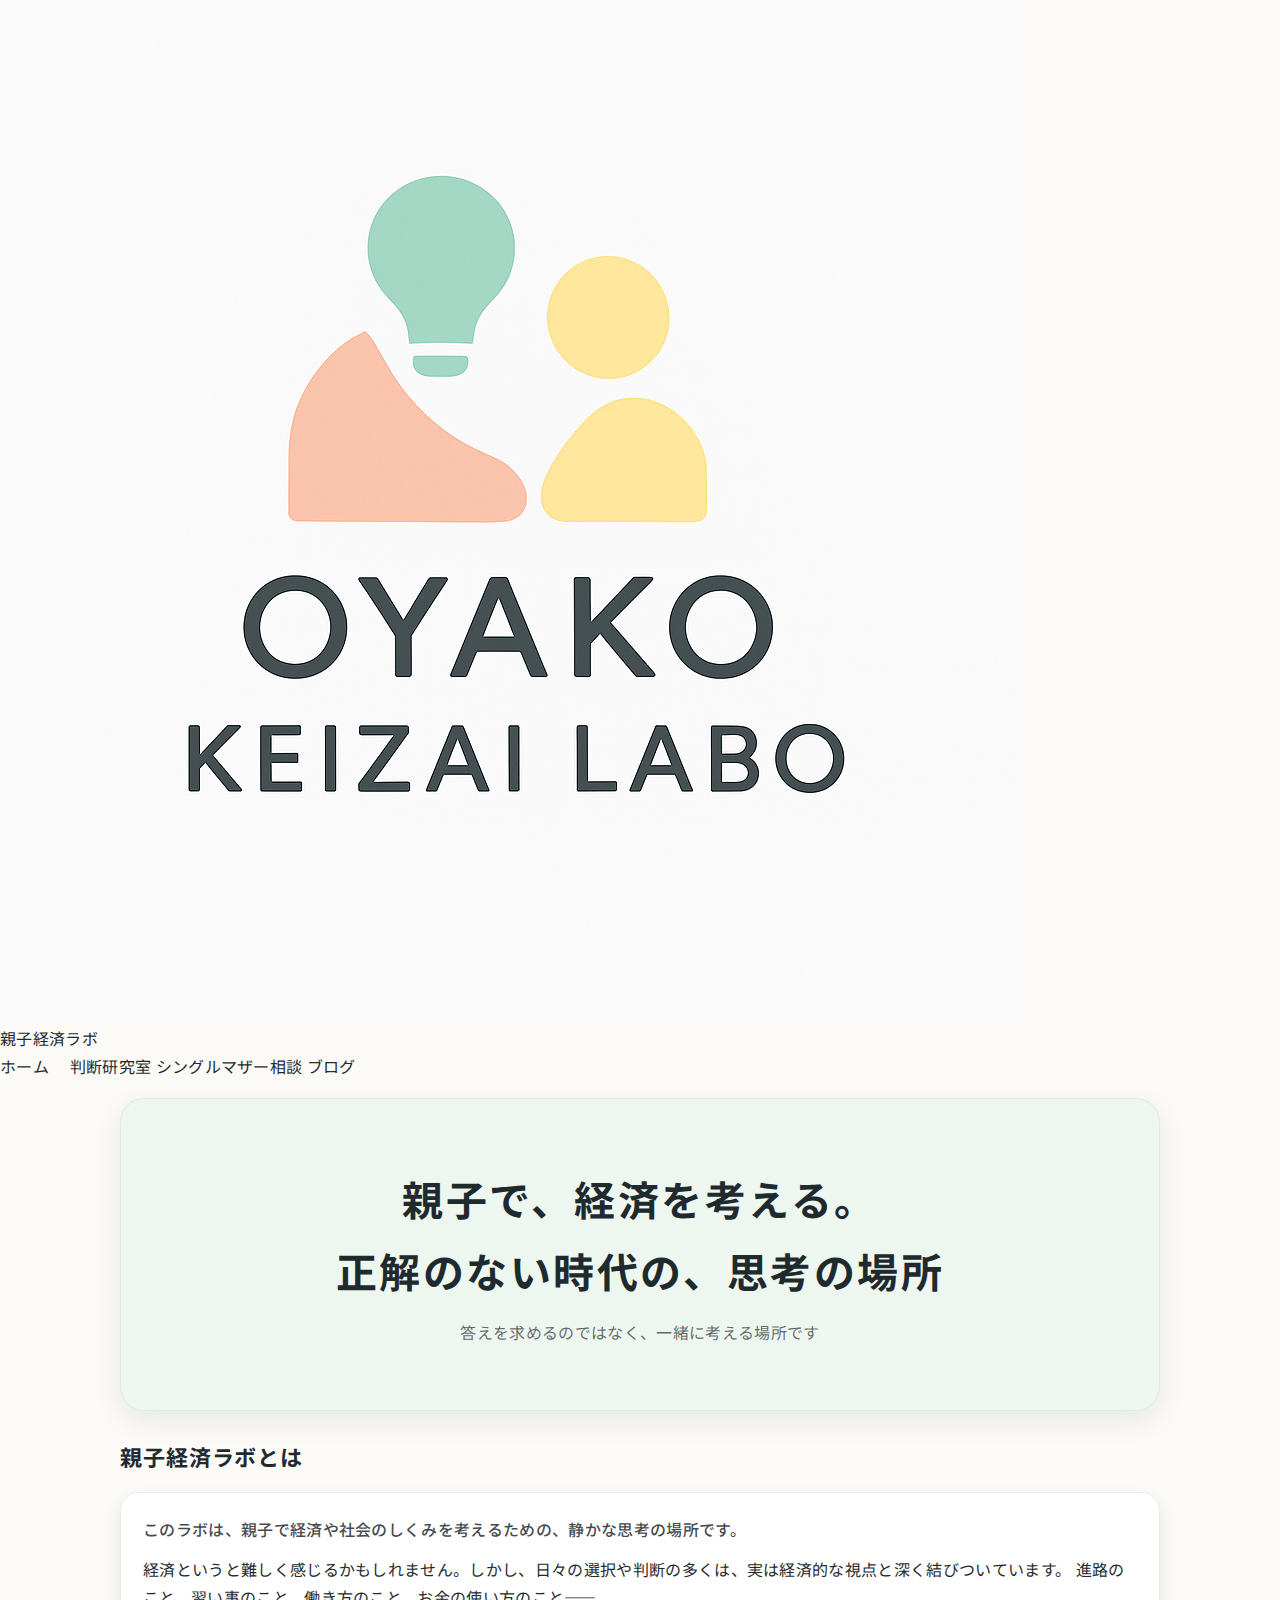
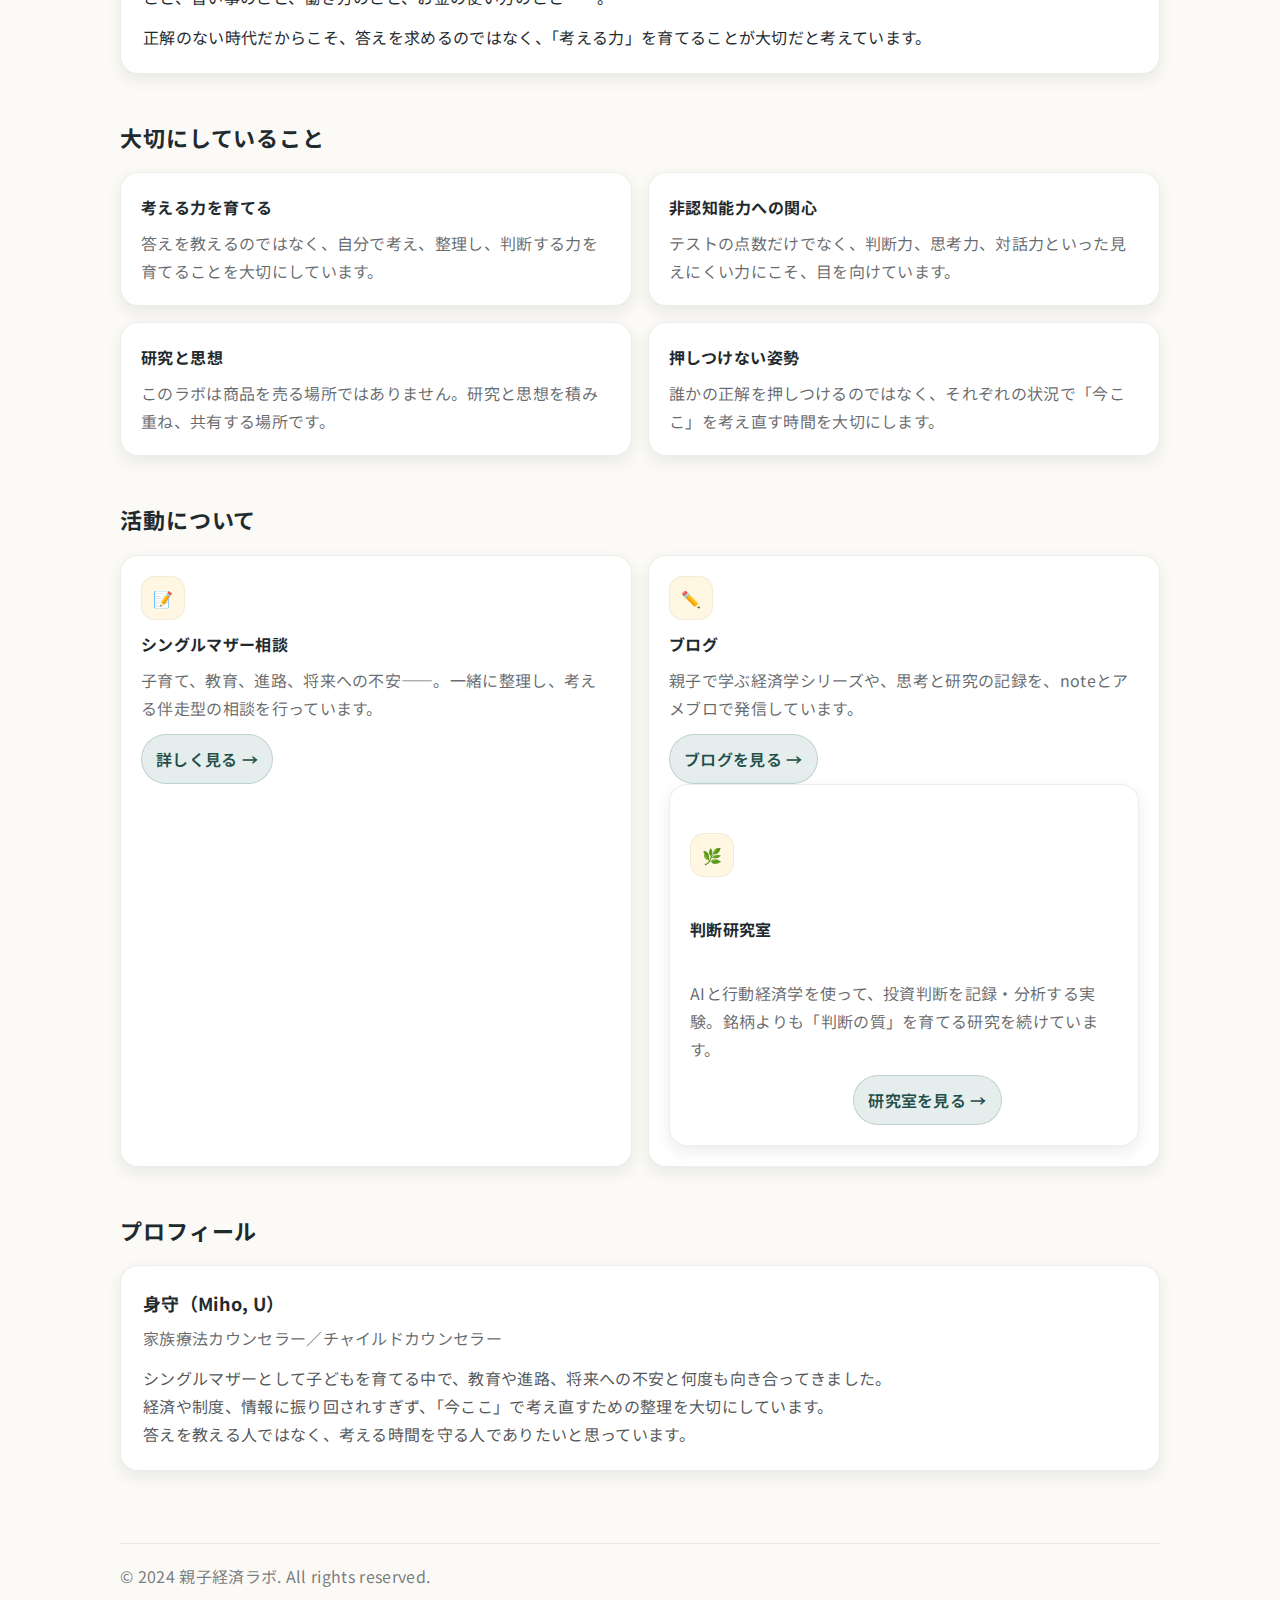
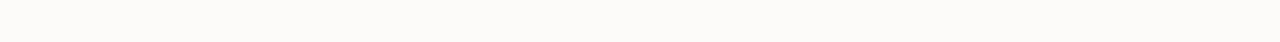
<file: index.html>
<!DOCTYPE html>
<html lang="ja">
<head>
    <meta charset="UTF-8">
    <meta name="viewport" content="width=device-width, initial-scale=1.0">
    <meta name="description" content="親子で、経済を考える。正解のない時代の、思考の場所">
    <title>親子経済ラボ</title>
    <link rel="preconnect" href="https://fonts.googleapis.com">
    <link rel="preconnect" href="https://fonts.gstatic.com" crossorigin>
    <link href="https://fonts.googleapis.com/css2?family=Noto+Sans+JP:wght@400;500;700&display=swap" rel="stylesheet">
    <link rel="stylesheet" href="./css/style.css">
    <link rel="preconnect" href="https://fonts.googleapis.com">
    <link rel="preconnect" href="https://fonts.gstatic.com" crossorigin>
    <link href="https://fonts.googleapis.com/css2?family=Noto+Sans+JP:wght@300;400;500;600&display=swap" rel="stylesheet">
</head>
<body>
    <!-- ヘッダー -->
    <header class="topbar">
  <div class="topbar-inner">
    <a class="brand" href="index.html" aria-label="親子経済ラボ ホームへ">
      <img class="brand-logo" src="images/logo.png" alt="親子経済ラボ">
      <span class="brand-name">親子経済ラボ</span>
    </a>

    <nav class="topnav" aria-label="サイト内メニュー">
      <a class="navlink is-active" href="index.html">ホーム</a>
    　<a class="navlink" href="lab.html">判断研究室</a>
      <a class="navlink" href="consultation.html">シングルマザー相談</a>
      <a class="navlink" href="blog.html">ブログ</a>
    </nav>
  </div>
</header>


    <!-- ヒーローセクション -->
    <section class="hero">
        <div class="container">
            <div class="hero-content">
                <h1 class="hero-title">親子で、経済を考える。<br>正解のない時代の、思考の場所</h1>
                <p class="hero-subtitle">答えを求めるのではなく、<br class="sp-only">一緒に考える場所です</p>
            </div>
        </div>
    </section>

    <!-- メインコンテンツ -->
    <main>
        <!-- 親子経済ラボについて -->
        <section class="section about-lab">
            <div class="container">
                <h2 class="section-title">親子経済ラボとは</h2>
                <div class="content-box">
                    <p class="lead">
                        このラボは、親子で経済や社会のしくみを考えるための、静かな思考の場所です。
                    </p>
                    <p>
                        経済というと難しく感じるかもしれません。しかし、日々の選択や判断の多くは、実は経済的な視点と深く結びついています。
                        進路のこと、習い事のこと、働き方のこと、お金の使い方のこと——。
                    </p>
                    <p>
                        正解のない時代だからこそ、答えを求めるのではなく、「考える力」を育てることが大切だと考えています。
                    </p>
                </div>
            </div>
        </section>

        <!-- 私たちの考え方 -->
        <section class="section philosophy">
            <div class="container">
                <h2 class="section-title">大切にしていること</h2>
                <div class="philosophy-grid">
                    <div class="philosophy-item">
                        <h3>考える力を育てる</h3>
                        <p>答えを教えるのではなく、自分で考え、整理し、判断する力を育てることを大切にしています。</p>
                    </div>
                    <div class="philosophy-item">
                        <h3>非認知能力への関心</h3>
                        <p>テストの点数だけでなく、判断力、思考力、対話力といった見えにくい力にこそ、目を向けています。</p>
                    </div>
                    <div class="philosophy-item">
                        <h3>研究と思想</h3>
                        <p>このラボは商品を売る場所ではありません。研究と思想を積み重ね、共有する場所です。</p>
                    </div>
                    <div class="philosophy-item">
                        <h3>押しつけない姿勢</h3>
                        <p>誰かの正解を押しつけるのではなく、それぞれの状況で「今ここ」を考え直す時間を大切にします。</p>
                    </div>
                </div>
            </div>
        </section>

        <!-- 活動紹介 -->
        <section class="section activities">
            <div class="container">
                <h2 class="section-title">活動について</h2>
                <div class="activities-grid">
                    <div class="activity-card">
                        <div class="card-icon">📝</div>
                        <h3>シングルマザー相談</h3>
                        <p>子育て、教育、進路、将来への不安——。一緒に整理し、考える伴走型の相談を行っています。</p>
                        <a href="consultation.html" class="card-link">詳しく見る →</a>
                    </div>
                    <div class="activity-card">
                        <div class="card-icon">✏️</div>
                        <h3>ブログ</h3>
                        <p>親子で学ぶ経済学シリーズや、思考と研究の記録を、noteとアメブロで発信しています。</p>
                        <a href="blog.html" class="card-link">ブログを見る →</a>
                　　 <div class="activity-card">
 　　　　　　　　　  　 <div class="card-icon">🌿</div>
  　　　　　　　　　  　<h3>判断研究室</h3>
  　　　　　　　　　　  <p>AIと行動経済学を使って、投資判断を記録・分析する実験。銘柄よりも「判断の質」を育てる研究を続けています。</p>
    　　　　　　　　　　<a href="lab.html" class="card-link">研究室を見る →</a>
　　　　　　　　　　　</div>

                    </div>
                </div>
            </div>
        </section>

        <!-- プロフィール -->
        <section class="section profile">
            <div class="container">
                <h2 class="section-title">プロフィール</h2>
                <div class="profile-box">
                    <div class="profile-content">
                        <h3 class="profile-name">身守（Miho, U）</h3>
                        <p class="profile-credential">家族療法カウンセラー／チャイルドカウンセラー</p>
                        <p class="profile-text">
                            シングルマザーとして子どもを育てる中で、教育や進路、将来への不安と何度も向き合ってきました。<br>
                            経済や制度、情報に振り回されすぎず、「今ここ」で考え直すための整理を大切にしています。<br>
                            答えを教える人ではなく、考える時間を守る人でありたいと思っています。
                        </p>
                    </div>
                </div>
            </div>
        </section>
    </main>

    <!-- フッター -->
    <footer class="site-footer">
        <div class="container">
            <p class="footer-text">&copy; 2024 親子経済ラボ. All rights reserved.</p>
        </div>
    </footer>

    <script src="js/main.js"></script>
</body>
</html>
</file>
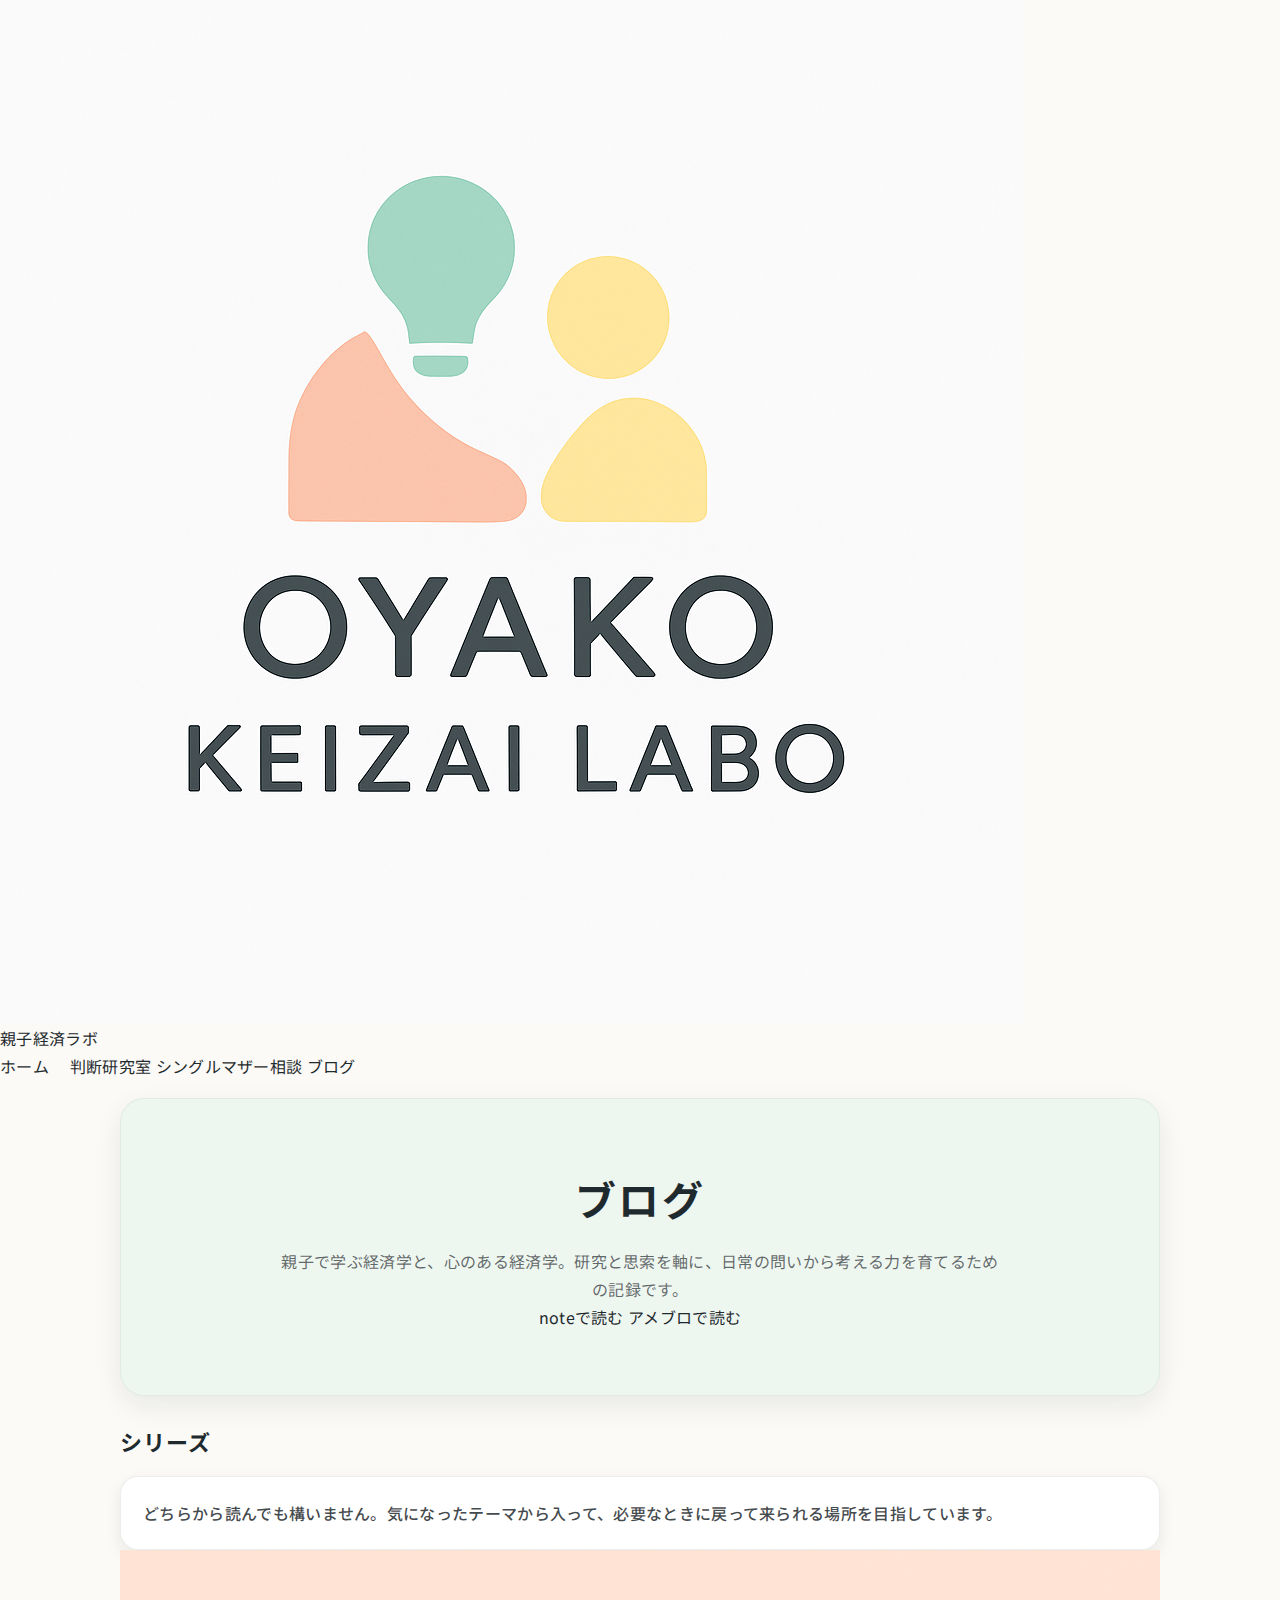
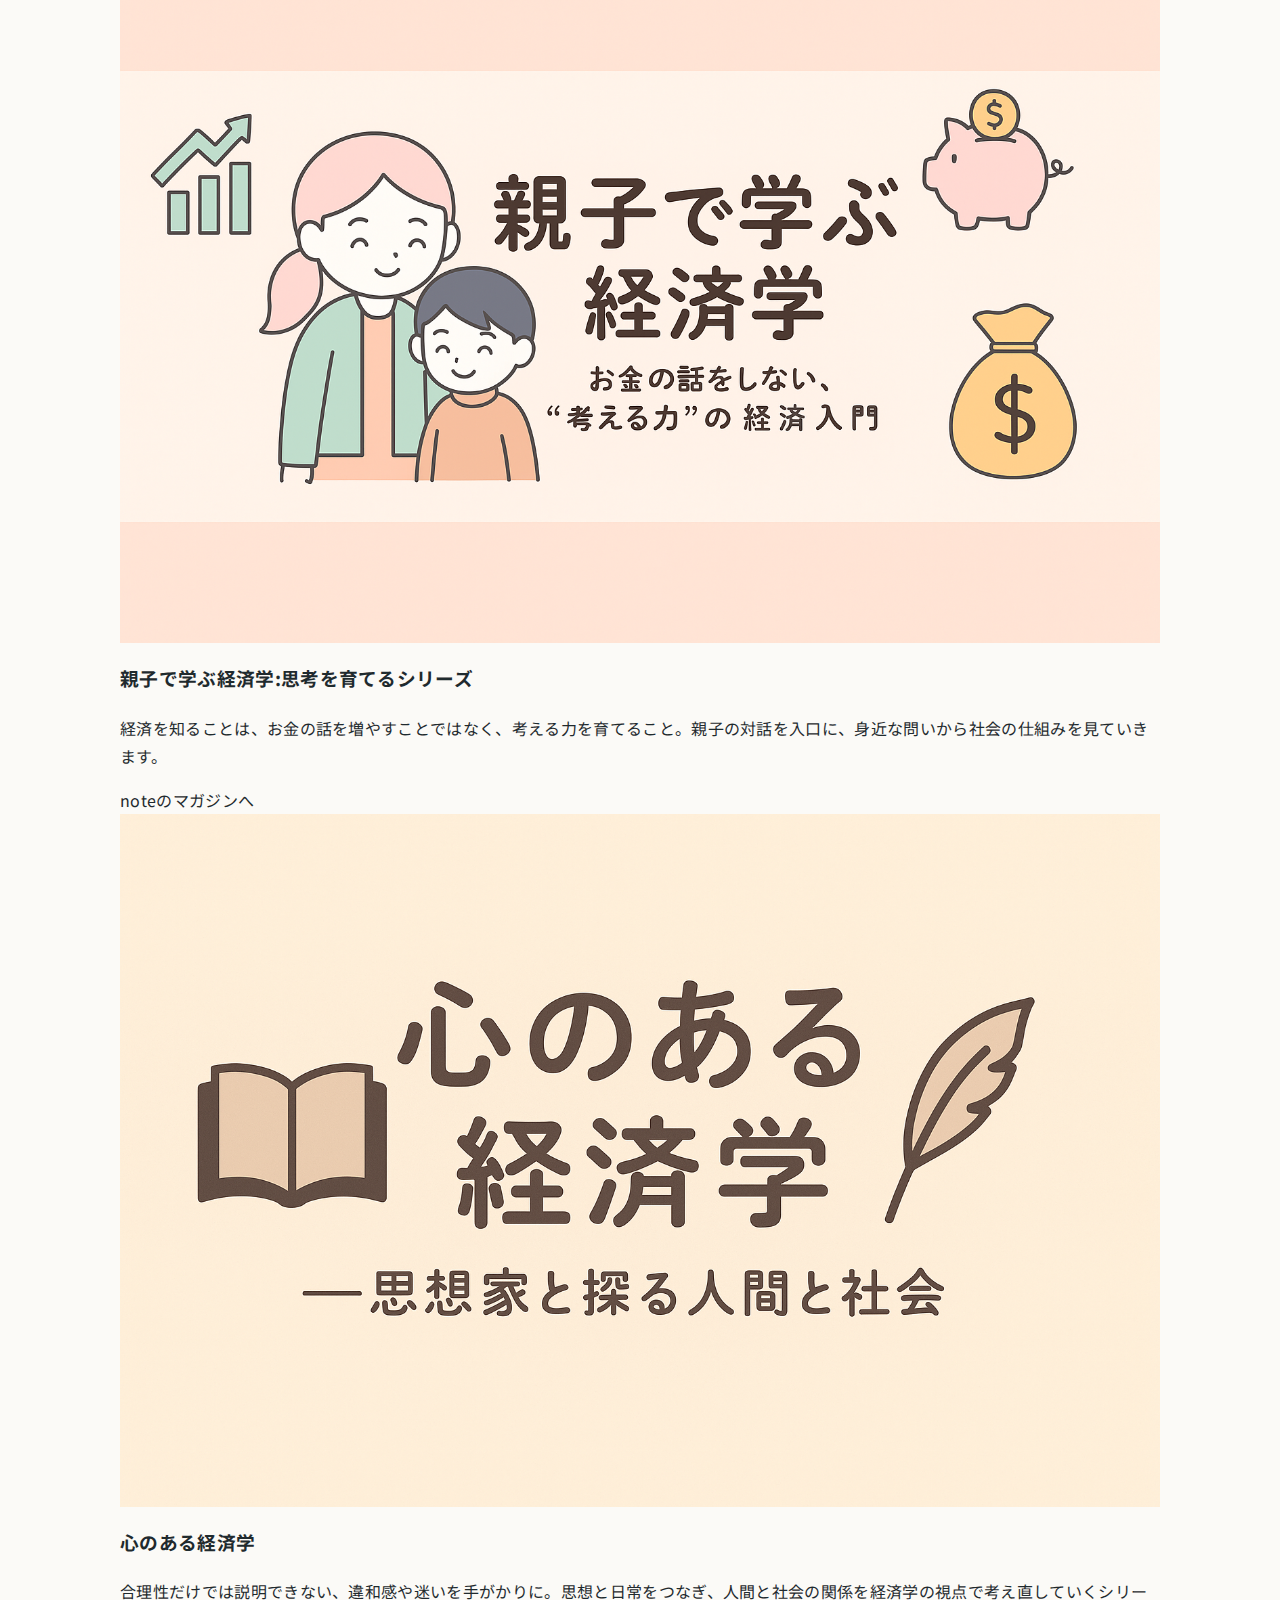
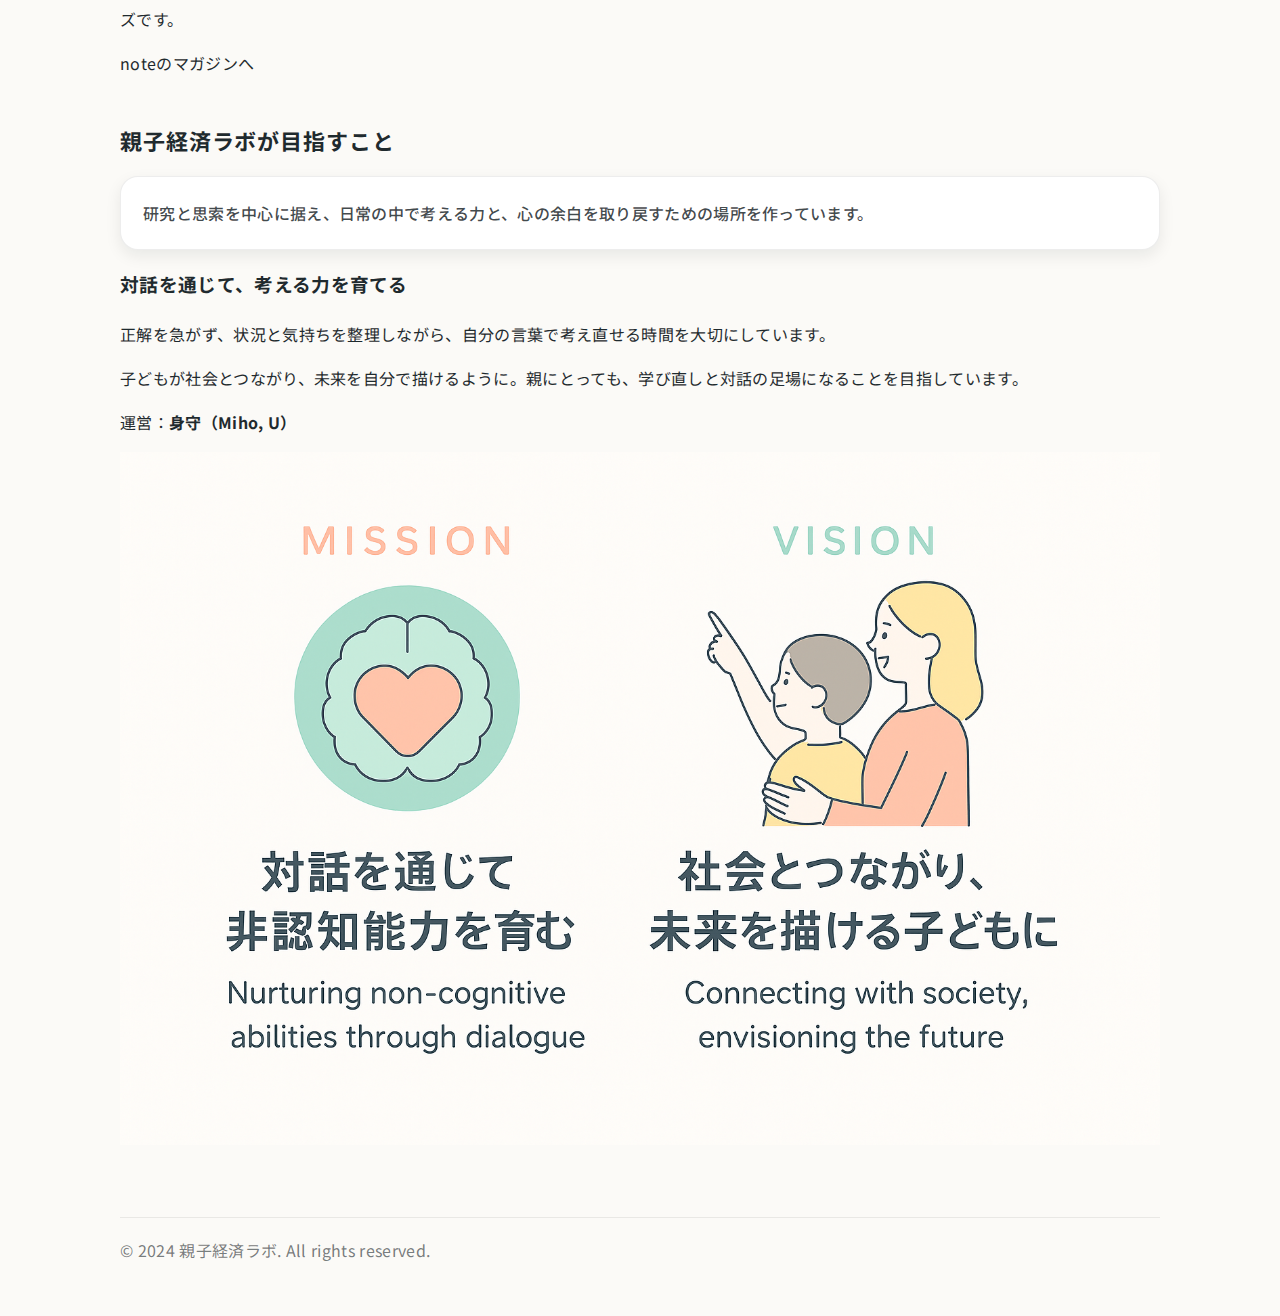
<file: blog.html>
<!DOCTYPE html>
<html lang="ja">
<head>
  <meta charset="UTF-8" />
  <meta name="viewport" content="width=device-width, initial-scale=1.0" />
  <title>ブログ｜親子経済ラボ</title>
  <link rel="preconnect" href="https://fonts.googleapis.com">
  <link rel="preconnect" href="https://fonts.gstatic.com" crossorigin>
  <link href="https://fonts.googleapis.com/css2?family=Noto+Sans+JP:wght@400;500;700&display=swap" rel="stylesheet">
  <link rel="stylesheet" href="./css/style.css" />
  <link rel="preconnect" href="https://fonts.googleapis.com">
  <link rel="preconnect" href="https://fonts.gstatic.com" crossorigin>
  <link href="https://fonts.googleapis.com/css2?family=Noto+Sans+JP:wght@300;400;500;600&display=swap" rel="stylesheet">
</head>

<body>
  <!-- ヘッダー -->
    <header class="topbar">
  <div class="topbar-inner">
    <a class="brand" href="index.html" aria-label="親子経済ラボ ホームへ">
      <img class="brand-logo" src="images/logo.png" alt="親子経済ラボ">
      <span class="brand-name">親子経済ラボ</span>
    </a>

    <nav class="topnav" aria-label="サイト内メニュー">
      <a class="navlink is-active" href="index.html">ホーム</a>
    　<a class="navlink" href="lab.html">判断研究室</a>
      <a class="navlink" href="consultation.html">シングルマザー相談</a>
      <a class="navlink" href="blog.html">ブログ</a>
    </nav>
  </div>
</header>

  <!-- ヒーロー（index.htmlの見た目に揃える） -->
  <section class="hero hero--compact">
    <div class="container">
      <div class="hero-content">
        <h1 class="hero-title">ブログ</h1>
        <p class="hero-subtitle">
          親子で学ぶ経済学と、心のある経済学。研究と思索を軸に、日常の問いから考える力を育てるための記録です。
        </p>

        <div class="cta-row">
          <a class="btn btn-primary" href="https://note.com/loyal_drake4735" target="_blank" rel="noopener">noteで読む</a>
          <a class="btn btn-ghost" href="https://ameblo.jp/kkkmiho/" target="_blank" rel="noopener">アメブロで読む</a>
        </div>
      </div>
    </div>
  </section>

  <main>
    <!-- シリーズ -->
    <section class="section">
      <div class="container">
        <h2 class="section-title">シリーズ</h2>
        <div class="content-box">
          <p class="lead">
            どちらから読んでも構いません。気になったテーマから入って、必要なときに戻って来られる場所を目指しています。
          </p>
        </div>

        <div class="blog-series-grid">
          <!-- 1 -->
          <article class="blog-card">
            <div class="blog-card__image">
              <img src="images/blog-oyakei.png" alt="親子で学ぶ経済学:思考を育てるシリーズ">
            </div>
            <div class="blog-card__body">
              <h3 class="blog-card__title">親子で学ぶ経済学:思考を育てるシリーズ</h3>
              <p class="blog-card__text">
                経済を知ることは、お金の話を増やすことではなく、考える力を育てること。親子の対話を入口に、身近な問いから社会の仕組みを見ていきます。
              </p>
              <a class="btn btn-primary btn-full" href="https://note.com/loyal_drake4735/m/mc1c2aa2083d3" target="_blank" rel="noopener">noteのマガジンへ</a>
            </div>
          </article>

          <!-- 2 -->
          <article class="blog-card">
            <div class="blog-card__image">
              <img src="images/blog-kokoro.png" alt="心のある経済学">
            </div>
            <div class="blog-card__body">
              <h3 class="blog-card__title">心のある経済学</h3>
              <p class="blog-card__text">
                合理性だけでは説明できない、違和感や迷いを手がかりに。思想と日常をつなぎ、人間と社会の関係を経済学の視点で考え直していくシリーズです。
              </p>
              <a class="btn btn-primary btn-full" href="https://note.com/loyal_drake4735/m/mb815137cb7ed" target="_blank" rel="noopener">noteのマガジンへ</a>
            </div>
          </article>
        </div>
      </div>
    </section>

    <!-- 目指すこと -->
    <section class="section">
      <div class="container">
        <h2 class="section-title">親子経済ラボが目指すこと</h2>
        <div class="content-box">
          <p class="lead">
            研究と思索を中心に据え、日常の中で考える力と、心の余白を取り戻すための場所を作っています。
          </p>
        </div>

        <div class="blog-mission">
          <div class="blog-mission__text">
            <h3>対話を通じて、考える力を育てる</h3>
            <p>
              正解を急がず、状況と気持ちを整理しながら、自分の言葉で考え直せる時間を大切にしています。
            </p>
            <p>
              子どもが社会とつながり、未来を自分で描けるように。親にとっても、学び直しと対話の足場になることを目指しています。
            </p>
            <p class="blog-sign">運営：<b>身守（Miho, U）</b></p>
          </div>

          <div class="blog-mission__image">
            <img src="images/mission-vision.png" alt="親子経済ラボのMissionとVision">
          </div>
        </div>
      </div>
    </section>
  </main>

  <footer class="site-footer">
    <div class="container">
      <p class="footer-text">&copy; 2024 親子経済ラボ. All rights reserved.</p>
    </div>
  </footer>

  <script src="js/main.js"></script>
</body>
</html>
</file>
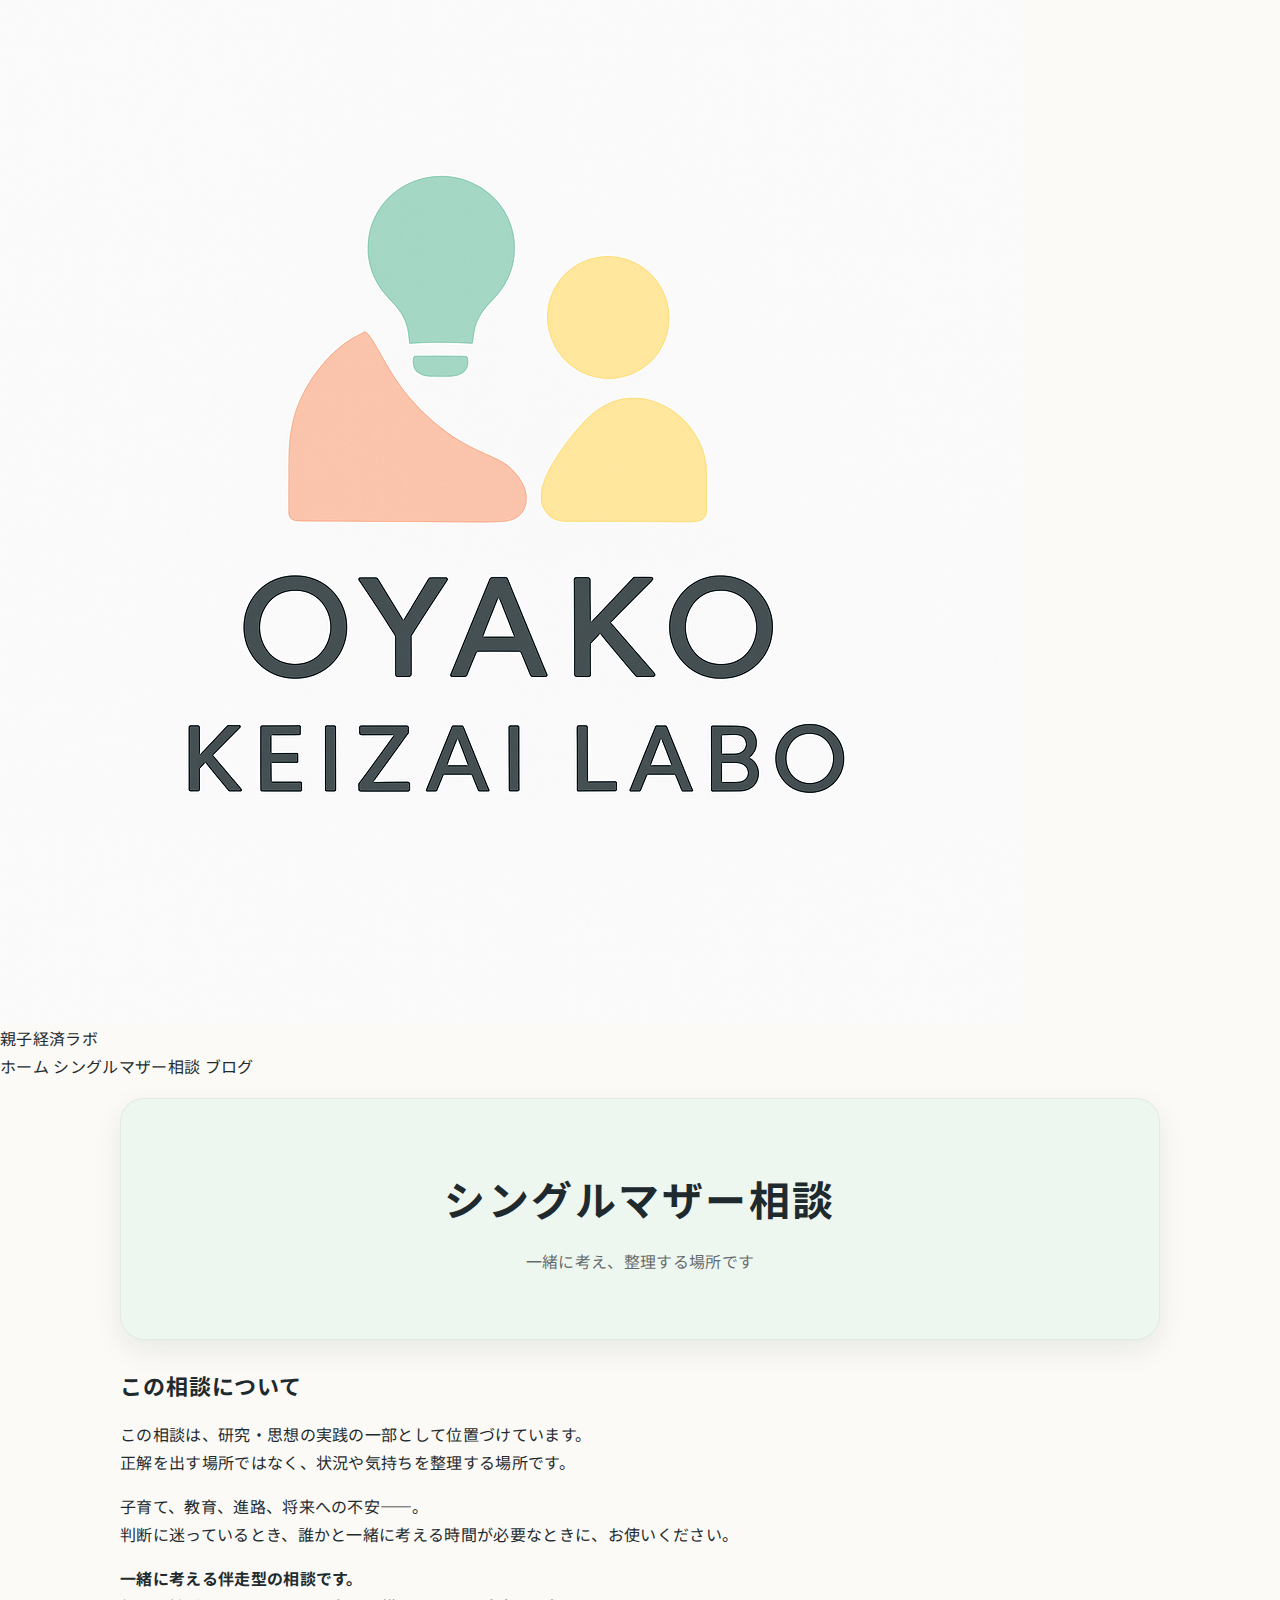
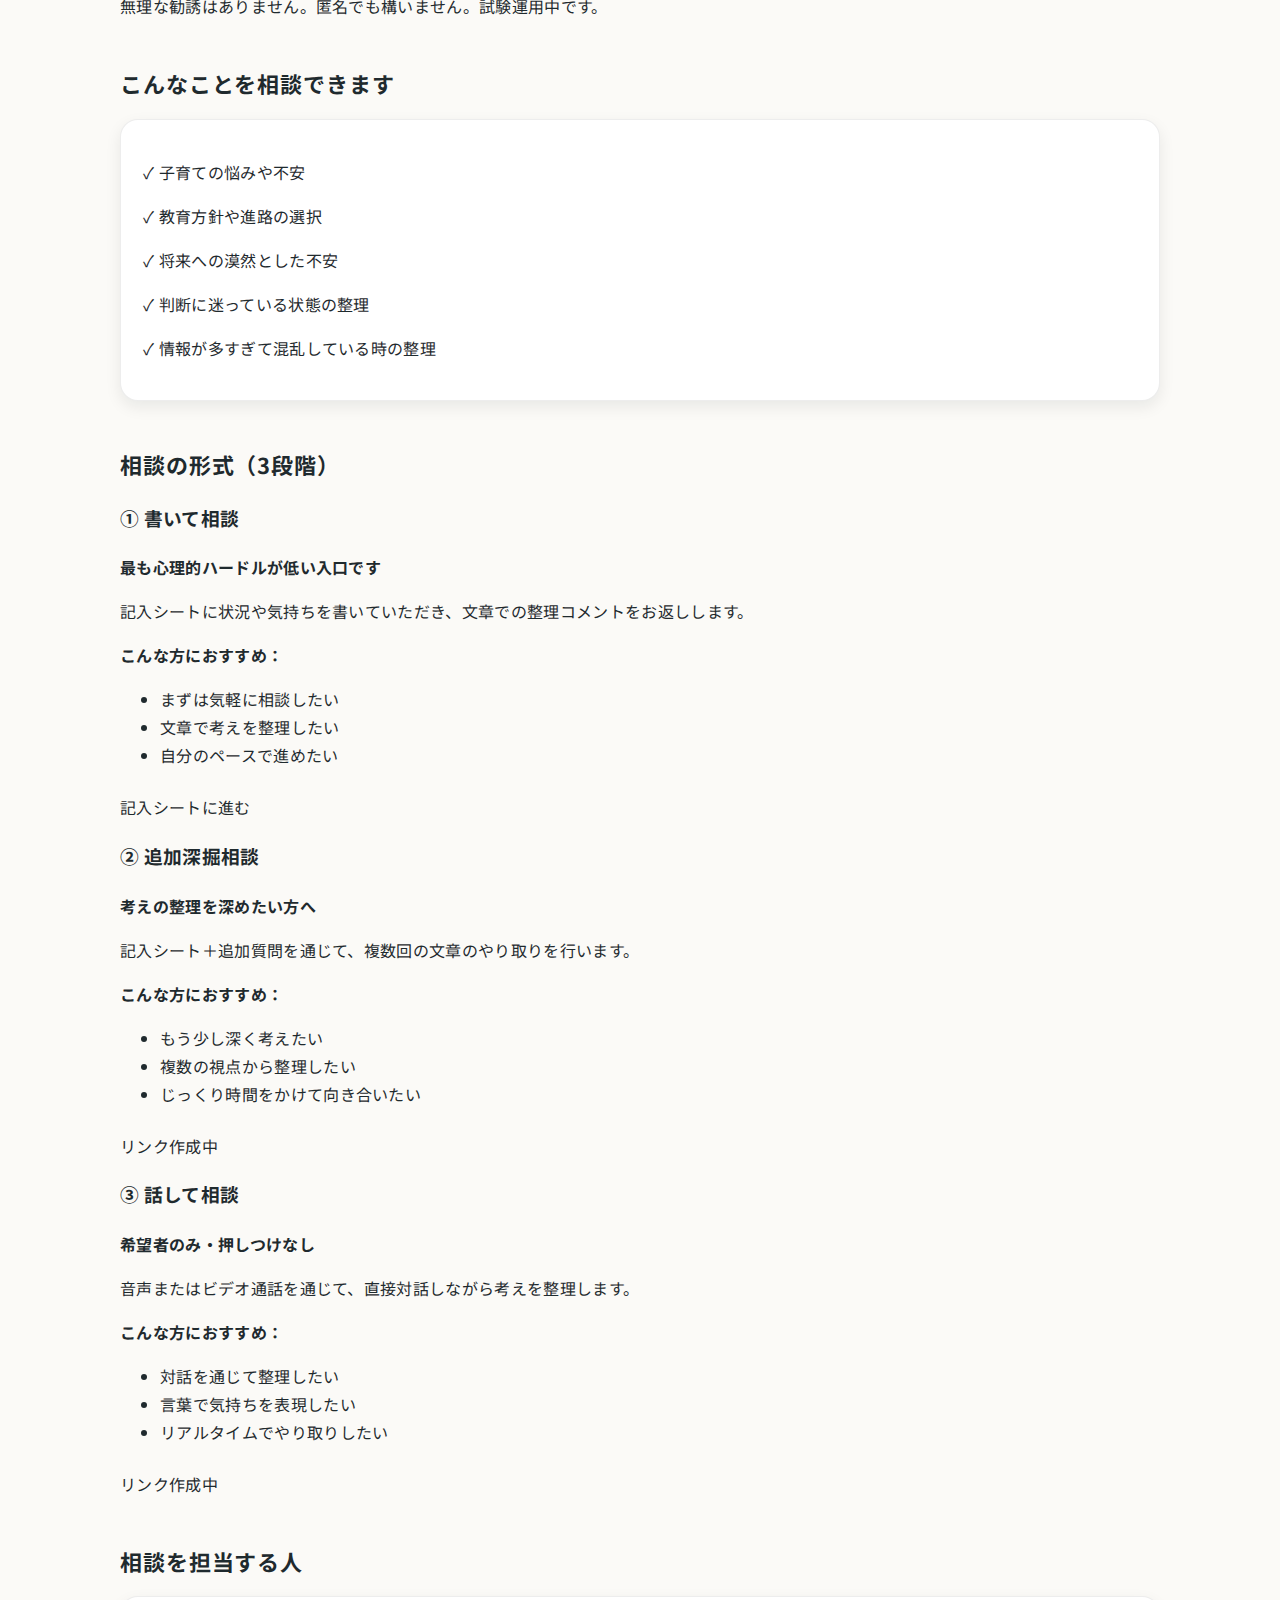
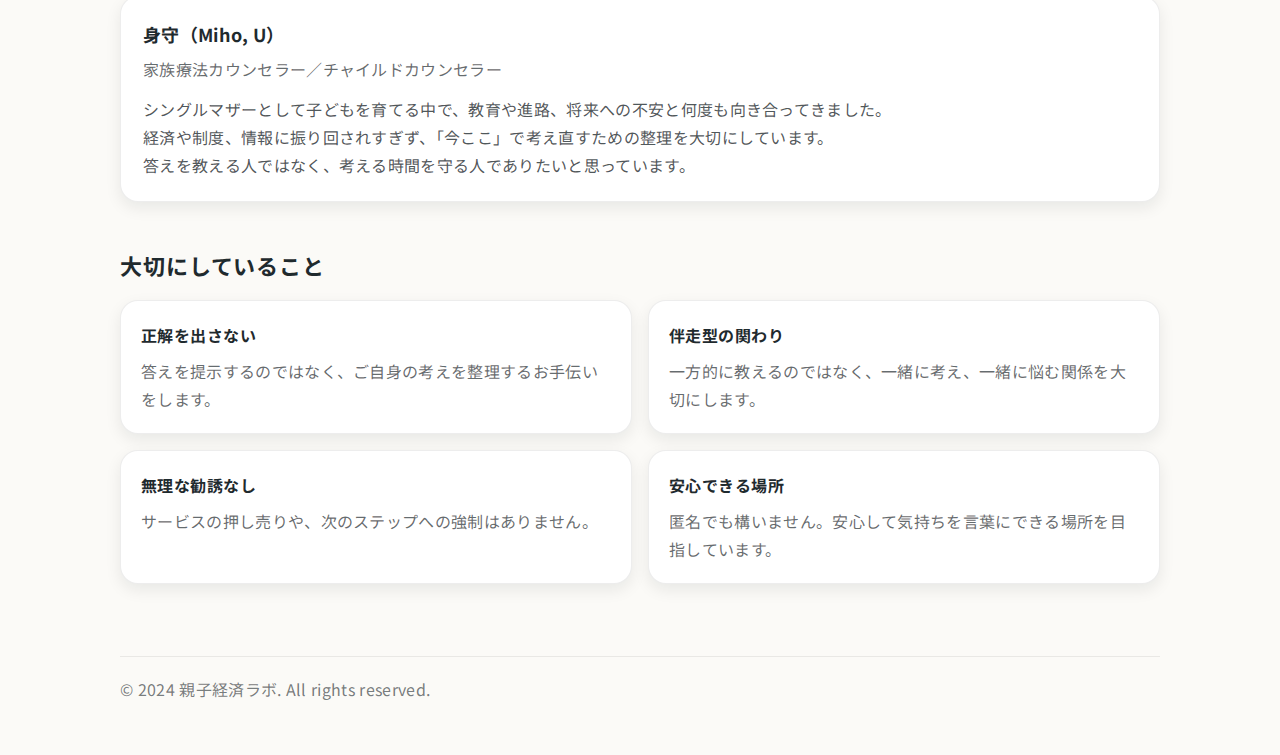
<file: consultation.html>
<!DOCTYPE html>
<html lang="ja">
<head>
    <meta charset="UTF-8">
    <meta name="viewport" content="width=device-width, initial-scale=1.0">
    <meta name="description" content="シングルマザー向け相談 - 子育て、教育、進路、将来への不安を一緒に整理します">
    <title>シングルマザー相談 | 親子経済ラボ</title>
    <link rel="stylesheet" href="css/style.css">
    <link rel="preconnect" href="https://fonts.googleapis.com">
    <link rel="preconnect" href="https://fonts.gstatic.com" crossorigin>
    <link href="https://fonts.googleapis.com/css2?family=Noto+Sans+JP:wght@300;400;500;600&display=swap" rel="stylesheet">
</head>
<body>
    <!-- ヘッダー -->
    <header class="topbar">
     <div class="topbar-inner">
      <a class="brand" href="index.html" aria-label="親子経済ラボ ホームへ">
         <img class="brand-logo" src="images/logo.png" alt="親子経済ラボ">
         <span class="brand-name">親子経済ラボ</span>
      </a>

      <nav class="topnav" aria-label="サイト内メニュー">
        <a class="navlink is-active" href="index.html">ホーム</a>
        <a class="navlink" href="consultation.html">シングルマザー相談</a>
        <a class="navlink" href="blog.html">ブログ</a>
      </nav>
     </div>
    </header>


    <!-- ヒーローセクション -->
    <section class="hero">
        <div class="container">
            <div class="hero-content">
                <h1 class="hero-title">シングルマザー相談</h1>
                <p class="hero-subtitle">一緒に考え、整理する場所です</p>
            </div>
        </div>
    </section>

    <!-- メインコンテンツ -->
    <main>
        <!-- 相談について -->
        <section class="section">
            <div class="container">
                <div class="consultation-intro">
                    <h2 class="section-title">この相談について</h2>
                    <p>
                        この相談は、研究・思想の実践の一部として位置づけています。<br>
                        正解を出す場所ではなく、状況や気持ちを整理する場所です。
                    </p>
                    <p>
                        子育て、教育、進路、将来への不安——。<br>
                        判断に迷っているとき、誰かと一緒に考える時間が必要なときに、お使いください。
                    </p>
                    <p>
                        <strong>一緒に考える伴走型の相談です。</strong><br>
                        無理な勧誘はありません。匿名でも構いません。試験運用中です。
                    </p>
                </div>
            </div>
        </section>

        <!-- 相談対象 -->
        <section class="section">
            <div class="container">
                <h2 class="section-title">こんなことを相談できます</h2>
                <div class="content-box">
                    <ul style="list-style-type: none; padding: 0;">
                        <li style="margin-bottom: 1rem;">✓ 子育ての悩みや不安</li>
                        <li style="margin-bottom: 1rem;">✓ 教育方針や進路の選択</li>
                        <li style="margin-bottom: 1rem;">✓ 将来への漠然とした不安</li>
                        <li style="margin-bottom: 1rem;">✓ 判断に迷っている状態の整理</li>
                        <li style="margin-bottom: 1rem;">✓ 情報が多すぎて混乱している時の整理</li>
                    </ul>
                </div>
            </div>
        </section>

        <!-- 相談形式 -->
        <section class="section">
            <div class="container">
                <h2 class="section-title">相談の形式（3段階）</h2>
                <div class="consultation-types">
                    <!-- 書いて相談 -->
                    <div class="consultation-card">
                        <h3>① 書いて相談</h3>
                        <p><strong>最も心理的ハードルが低い入口です</strong></p>
                        <p>記入シートに状況や気持ちを書いていただき、文章での整理コメントをお返しします。</p>
                        <p><strong>こんな方におすすめ：</strong></p>
                        <ul>
                            <li>まずは気軽に相談したい</li>
                            <li>文章で考えを整理したい</li>
                            <li>自分のペースで進めたい</li>
                        </ul>
                        <p style="margin-top: 1.5rem;">
                            <a href="https://forms.gle/Q5GfnRSKJENVW2Hr5" target="_blank" rel="noopener noreferrer" class="btn">記入シートに進む</a>
                        </p>
                    </div>

                    <!-- 追加深掘相談 -->
                    <div class="consultation-card">
                        <h3>② 追加深掘相談</h3>
                        <p><strong>考えの整理を深めたい方へ</strong></p>
                        <p>記入シート＋追加質問を通じて、複数回の文章のやり取りを行います。</p>
                        <p><strong>こんな方におすすめ：</strong></p>
                        <ul>
                            <li>もう少し深く考えたい</li>
                            <li>複数の視点から整理したい</li>
                            <li>じっくり時間をかけて向き合いたい</li>
                        </ul>
                        <p style="margin-top: 1.5rem;">
                            <span class="btn btn-disabled">リンク作成中</span>
                        </p>
                    </div>

                    <!-- 話して相談 -->
                    <div class="consultation-card">
                        <h3>③ 話して相談</h3>
                        <p><strong>希望者のみ・押しつけなし</strong></p>
                        <p>音声またはビデオ通話を通じて、直接対話しながら考えを整理します。</p>
                        <p><strong>こんな方におすすめ：</strong></p>
                        <ul>
                            <li>対話を通じて整理したい</li>
                            <li>言葉で気持ちを表現したい</li>
                            <li>リアルタイムでやり取りしたい</li>
                        </ul>
                        <p style="margin-top: 1.5rem;">
                            <span class="btn btn-disabled">リンク作成中</span>
                        </p>
                    </div>
                </div>
            </div>
        </section>

        <!-- 相談者プロフィール -->
        <section class="section">
            <div class="container">
                <h2 class="section-title">相談を担当する人</h2>
                <div class="profile-box">
                    <div class="profile-content">
                        <h3 class="profile-name">身守（Miho, U）</h3>
                        <p class="profile-credential">家族療法カウンセラー／チャイルドカウンセラー</p>
                        <p class="profile-text">
                            シングルマザーとして子どもを育てる中で、教育や進路、将来への不安と何度も向き合ってきました。<br>
                            経済や制度、情報に振り回されすぎず、「今ここ」で考え直すための整理を大切にしています。<br>
                            答えを教える人ではなく、考える時間を守る人でありたいと思っています。
                        </p>
                    </div>
                </div>
            </div>
        </section>

        <!-- 相談の姿勢 -->
        <section class="section">
            <div class="container">
                <h2 class="section-title">大切にしていること</h2>
                <div class="philosophy-grid">
                    <div class="philosophy-item">
                        <h3>正解を出さない</h3>
                        <p>答えを提示するのではなく、ご自身の考えを整理するお手伝いをします。</p>
                    </div>
                    <div class="philosophy-item">
                        <h3>伴走型の関わり</h3>
                        <p>一方的に教えるのではなく、一緒に考え、一緒に悩む関係を大切にします。</p>
                    </div>
                    <div class="philosophy-item">
                        <h3>無理な勧誘なし</h3>
                        <p>サービスの押し売りや、次のステップへの強制はありません。</p>
                    </div>
                    <div class="philosophy-item">
                        <h3>安心できる場所</h3>
                        <p>匿名でも構いません。安心して気持ちを言葉にできる場所を目指しています。</p>
                    </div>
                </div>
            </div>
        </section>
    </main>

    <!-- フッター -->
    <footer class="site-footer">
        <div class="container">
            <p class="footer-text">&copy; 2024 親子経済ラボ. All rights reserved.</p>
        </div>
    </footer>

    <script src="js/main.js"></script>
</body>
</html>
</file>
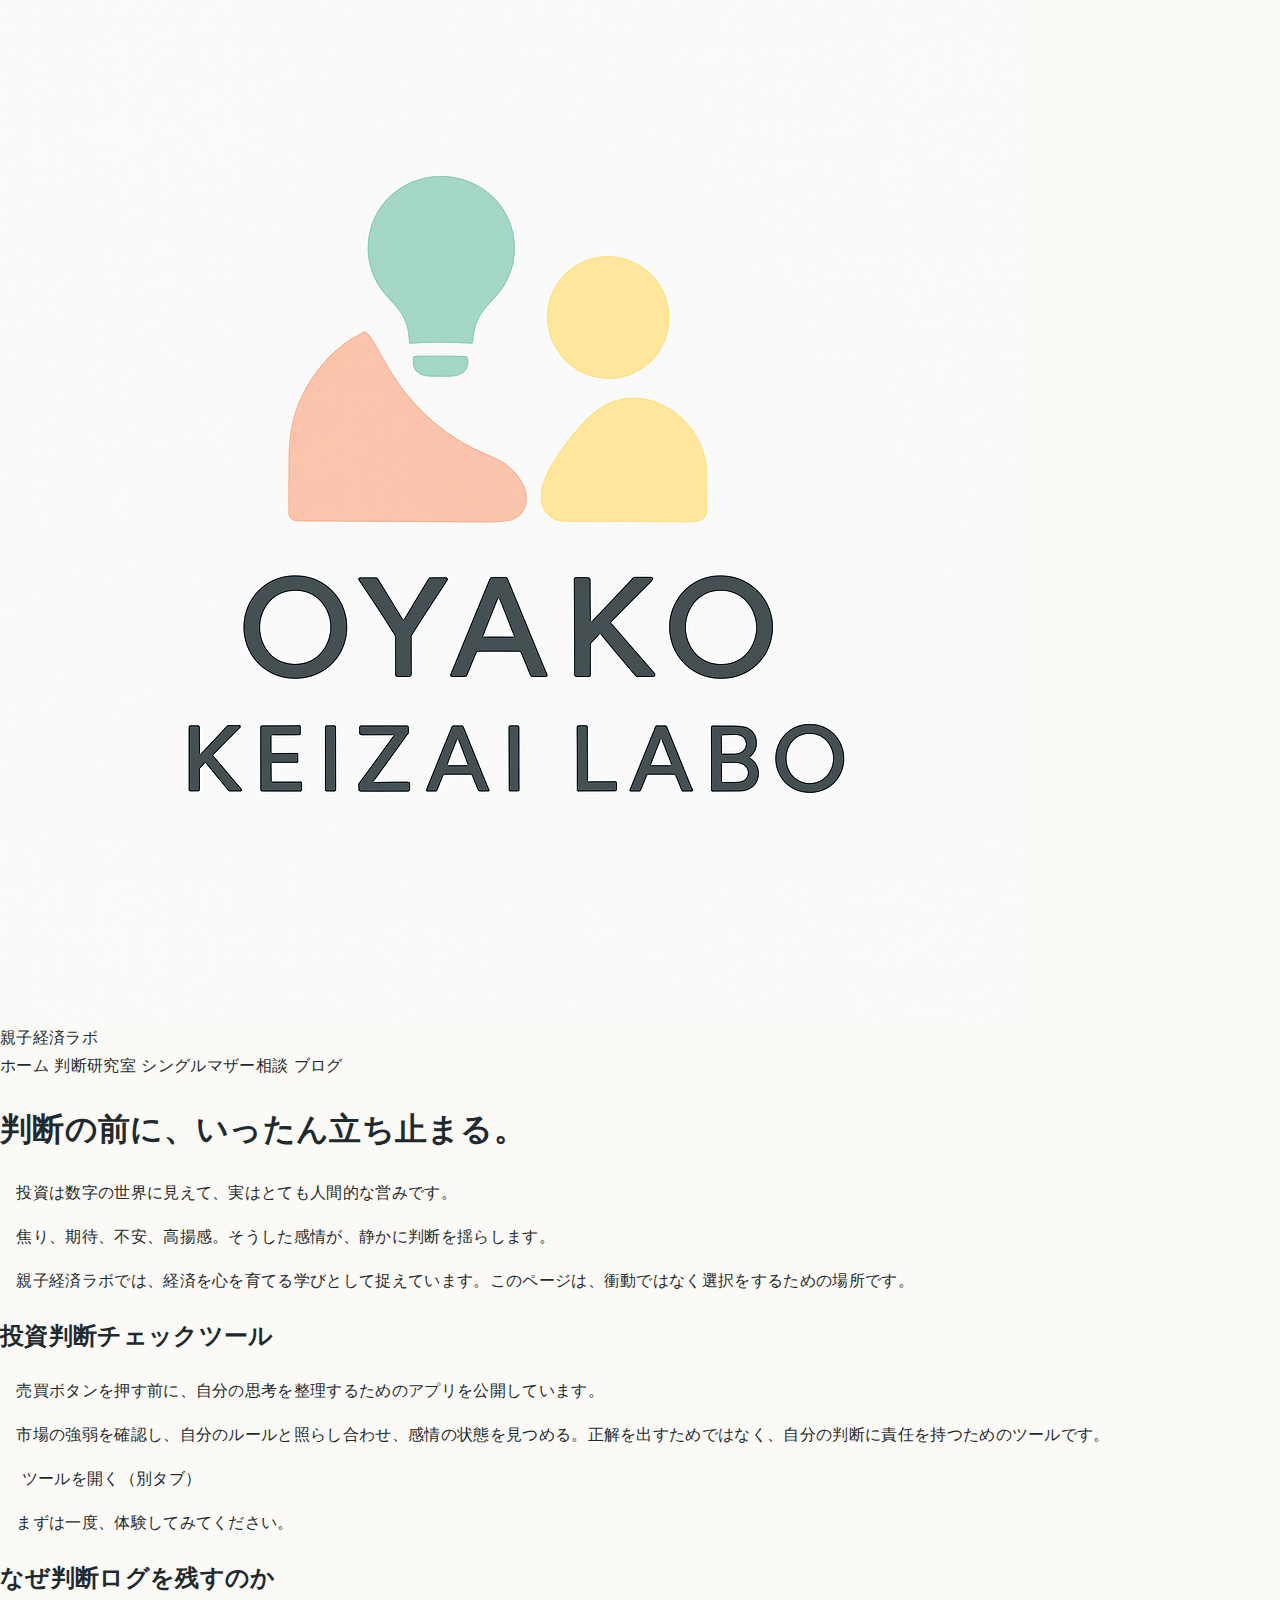
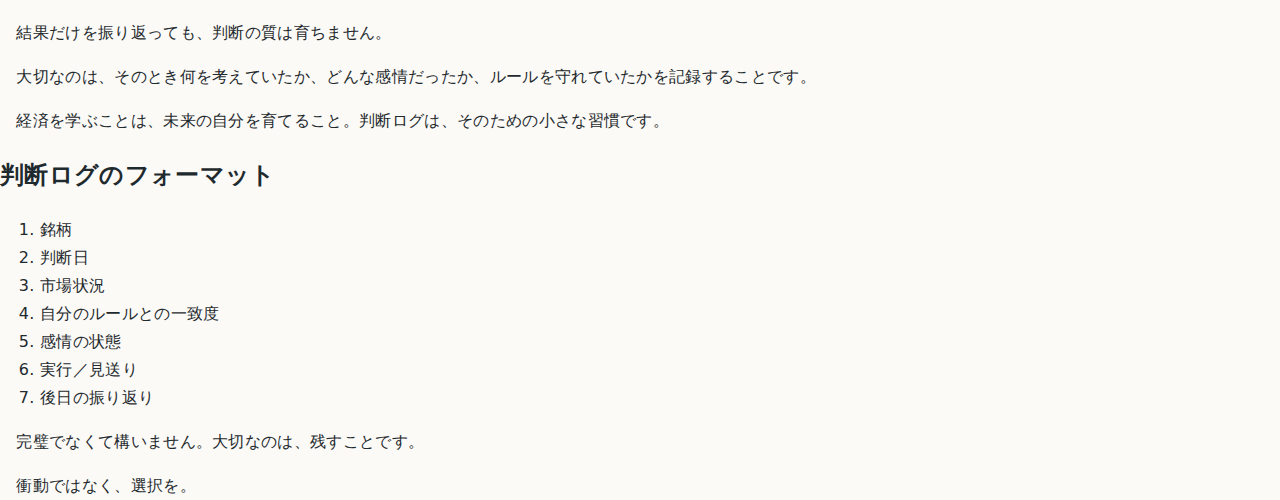
<file: lab.html>
<!doctype html>
<html lang="ja">
<head>
  <meta charset="utf-8" />
  <meta name="viewport" content="width=device-width,initial-scale=1" />
  <title>判断研究室｜親子経済ラボ</title>
  <link rel="stylesheet" href="css/style.css" />
</head>

<body>

  <!-- ヘッダー -->
  <header class="topbar">
    <div class="topbar-inner">
      <a class="brand" href="index.html" aria-label="親子経済ラボ ホームへ">
        <img class="brand-logo" src="images/logo.png" alt="親子経済ラボ">
        <span class="brand-name">親子経済ラボ</span>
      </a>

      <nav class="topnav" aria-label="サイト内メニュー">
        <a class="navlink" href="index.html">ホーム</a>
        <a class="navlink is-active" href="lab.html">判断研究室</a>
        <a class="navlink" href="consultation.html">シングルマザー相談</a>
        <a class="navlink" href="blog.html">ブログ</a>
      </nav>
    </div>
  </header>

  <!-- メイン -->
  <main>

    <section>
      <h1>判断の前に、いったん立ち止まる。</h1>

      <p>　投資は数字の世界に見えて、実はとても人間的な営みです。</p>

      <p>　焦り、期待、不安、高揚感。そうした感情が、静かに判断を揺らします。</p>

      <p>　親子経済ラボでは、経済を心を育てる学びとして捉えています。このページは、衝動ではなく選択をするための場所です。</p>
    </section>

    <section>
      <h2>投資判断チェックツール</h2>

      <p>　売買ボタンを押す前に、自分の思考を整理するためのアプリを公開しています。</p>

      <p>　市場の強弱を確認し、自分のルールと照らし合わせ、感情の状態を見つめる。正解を出すためではなく、自分の判断に責任を持つためのツールです。</p>

      <p>
        　<a href="https://stocks-alert-yu7pvgntizkmy4murbii5k.streamlit.app/"
             target="_blank" rel="noopener noreferrer">
            ツールを開く（別タブ）
          </a>
      </p>

      <p>　まずは一度、体験してみてください。</p>
    </section>

    <section>
      <h2>なぜ判断ログを残すのか</h2>

      <p>　結果だけを振り返っても、判断の質は育ちません。</p>

      <p>　大切なのは、そのとき何を考えていたか、どんな感情だったか、ルールを守れていたかを記録することです。</p>

      <p>　経済を学ぶことは、未来の自分を育てること。判断ログは、そのための小さな習慣です。</p>
    </section>

    <section>
      <h2>判断ログのフォーマット</h2>

      <ol>
        <li>銘柄</li>
        <li>判断日</li>
        <li>市場状況</li>
        <li>自分のルールとの一致度</li>
        <li>感情の状態</li>
        <li>実行／見送り</li>
        <li>後日の振り返り</li>
      </ol>

      <p>　完璧でなくて構いません。大切なのは、残すことです。</p>
    </section>

    <section>
      <p>　衝動ではなく、選択を。</p>
    </section>

  </main>

</body>
</html>
</file>
<file: css/style.css>
/* =====================================================
   Oyakei-Lab Pastel Clean (for your current HTML classes)
   Works with:
   .site-header .header-content .logo-link .logo
   .main-nav ul li a (+ .active)
   .mobile-menu-toggle
   .hero .hero-title .hero-subtitle
   .section .section-title
   .content-box .lead
   .philosophy-grid/.item, .activities-grid/.activity-card, etc.
   .site-footer
   ===================================================== */

/* ---- Tokens ---- */
:root{
  --bg: #fbfaf7;             /* やわらかい生成り */
  --surface: #ffffff;        /* カード白 */
  --surface-2:#f6f4ef;       /* 薄いベージュ */
  --border: rgba(20,20,20,.08);

  --text: #1f2a2e;           /* 濃いグレー(黒より柔らかい) */
  --muted: rgba(31,42,46,.70);

  /* Pastel accents */
  --mint:   #bfe8dc;
  --sky:    #cfe7ff;
  --peach:  #ffe2d3;
  --butter: #fff0c9;
  --sage:   #dce9d8;

  --accent:   #2f6f68;       /* 知的な深ティール */
  --accent-2: #1f4f4a;

  --radius: 18px;
  --radius-sm: 12px;
  --shadow: 0 10px 28px rgba(15,25,30,.08);
  --shadow-sm: 0 6px 16px rgba(15,25,30,.08);

  --container: 1040px;
}

/* ---- Base ---- */
*{ box-sizing:border-box; }
html,body{ height:100%; }
body{
  margin:0;
  font-family: "Noto Sans JP", ui-sans-serif, system-ui, -apple-system, "Segoe UI", "Hiragino Kaku Gothic ProN","Yu Gothic", Meiryo, sans-serif;
  color: var(--text);
  background: var(--bg);
  line-height: 1.75;
  letter-spacing: .02em;
}

img{ max-width:100%; height:auto; display:block; }
a{ color: inherit; text-decoration:none; }
a:focus{ outline: 3px solid rgba(47,111,104,.25); outline-offset:2px; }

/* ---- Container ---- */
.container{
  width: min(var(--container), calc(100% - 40px));
  margin: 0 auto;
}

/* ---- Header ---- */
.site-header{
  position: sticky;
  top: 0;
  z-index: 50;
  background: rgba(251,250,247,.82);
  backdrop-filter: blur(10px);
  border-bottom: 1px solid var(--border);
}

.header-content{
  display:flex;
  align-items:center;
  justify-content:space-between;
  gap: 16px;
  padding: 14px 0;
}

/* Brand */
.logo-link{
  display:inline-flex;
  align-items:center;
  gap: 12px;
}
.logo{
  width: 44px;
  height: 44px;
  border-radius: 12px;
  background: var(--surface);
  padding: 6px;
  box-shadow: var(--shadow-sm);
}

/* Nav */
.main-nav ul{
  list-style:none;
  padding:0;
  margin:0;
  display:flex;
  align-items:center;
  gap: 10px;
  flex-wrap: wrap;
}
.main-nav a{
  display:inline-flex;
  align-items:center;
  padding: 10px 14px;
  border-radius: 999px;
  color: rgba(31,42,46,.72);
  border: 1px solid transparent;
  transition: background .2s ease, border-color .2s ease, transform .15s ease;
}
.main-nav a:hover{
  background: rgba(207,231,255,.35);
  border-color: rgba(31,42,46,.06);
  transform: translateY(-1px);
}
.main-nav a.active{
  background: rgba(191,232,220,.55);
  border-color: rgba(47,111,104,.18);
  color: var(--accent-2);
  font-weight: 600;
}

/* ---- Mobile menu button (見た目だけ整える) ---- */
.mobile-menu-toggle{
  display:none;
  width: 44px;
  height: 44px;
  border-radius: 12px;
  border: 1px solid var(--border);
  background: var(--surface);
  box-shadow: var(--shadow-sm);
  padding: 10px;
  cursor: pointer;
}
.mobile-menu-toggle span{
  display:block;
  height:2px;
  background: rgba(31,42,46,.75);
  margin: 6px 0;
  border-radius: 999px;
}

/* ---- Hero (グラデ無し・面で上品に) ---- */
.hero{
  margin: 18px 0 26px;
}
.hero-content{
  border-radius: calc(var(--radius) + 6px);
  background: rgba(191,232,220,.22); /* ←単色パステル */
  border: 1px solid rgba(31,42,46,.06);
  box-shadow: var(--shadow);
  padding: 64px 48px;
  text-align:center;
}
.hero-title{
  margin: 0 0 12px;
  font-size: clamp(26px, 3.2vw, 42px);
  letter-spacing: .06em;
}
.hero-subtitle{
  margin: 0 auto;
  max-width: 720px;
  color: var(--muted);
  font-size: 16px;
}

/* sp-only（HTMLにあるので一応） */
.sp-only{ display:none; }

/* ---- Sections ---- */
.section{
  margin: 26px 0 44px;
}
.section-title{
  margin: 0 0 16px;
  font-size: 22px;
  letter-spacing: .04em;
}

/* ---- Content box ---- */
.content-box{
  background: var(--surface);
  border: 1px solid var(--border);
  border-radius: var(--radius);
  box-shadow: var(--shadow-sm);
  padding: 22px;
}
.content-box p{ margin: 0 0 12px; }
.content-box p:last-child{ margin-bottom:0; }

.lead{
  font-weight: 500;
  color: rgba(31,42,46,.86);
}

/* ---- Philosophy ---- */
.philosophy-grid{
  display:grid;
  grid-template-columns: repeat(2, minmax(0, 1fr));
  gap: 16px;
}
.philosophy-item{
  background: var(--surface);
  border: 1px solid var(--border);
  border-radius: var(--radius);
  box-shadow: var(--shadow-sm);
  padding: 20px;
}
.philosophy-item h3{
  margin: 0 0 8px;
  font-size: 16px;
  letter-spacing: .03em;
}
.philosophy-item p{
  margin: 0;
  color: var(--muted);
}

/* ---- Activities ---- */
.activities-grid{
  display:grid;
  grid-template-columns: repeat(2, minmax(0, 1fr));
  gap: 16px;
}
.activity-card{
  background: var(--surface);
  border: 1px solid var(--border);
  border-radius: var(--radius);
  box-shadow: var(--shadow-sm);
  padding: 20px;
}
.card-icon{
  width: 44px;
  height: 44px;
  border-radius: 14px;
  display:flex;
  align-items:center;
  justify-content:center;
  background: rgba(255,240,201,.55);
  border: 1px solid rgba(31,42,46,.06);
  margin-bottom: 10px;
}
.activity-card h3{
  margin: 0 0 8px;
  font-size: 16px;
}
.activity-card p{
  margin: 0 0 12px;
  color: var(--muted);
}
.card-link{
  display:inline-flex;
  align-items:center;
  gap: 8px;
  padding: 10px 14px;
  border-radius: 999px;
  background: rgba(47,111,104,.12);
  border: 1px solid rgba(47,111,104,.22);
  color: var(--accent-2);
  font-weight: 600;
}
.card-link:hover{
  background: rgba(47,111,104,.16);
}

/* ---- Profile ---- */
.profile-box{
  background: var(--surface);
  border: 1px solid var(--border);
  border-radius: var(--radius);
  box-shadow: var(--shadow-sm);
  padding: 22px;
}
.profile-name{
  margin: 0 0 4px;
  font-size: 18px;
}
.profile-credential{
  margin: 0 0 12px;
  color: var(--muted);
}
.profile-text{
  margin: 0;
  color: rgba(31,42,46,.80);
}

/* ---- Footer ---- */
.site-footer{
  margin-top: 46px;
  padding: 26px 0 52px;
  color: rgba(31,42,46,.62);
}
.footer-text{
  border-top: 1px solid var(--border);
  padding-top: 18px;
  margin: 0;
}

/* ---- Responsive ---- */
@media (max-width: 900px){
  .hero-content{ padding: 48px 18px; }
  .philosophy-grid{ grid-template-columns: 1fr; }
  .activities-grid{ grid-template-columns: 1fr; }
}

@media (max-width: 680px){
  .mobile-menu-toggle{ display:inline-flex; }
  /* ここは main.js の実装次第で開閉に合わせて調整する前提。
     いったんモバイル時はナビを縦に整えるだけ */
  .main-nav ul{
    gap: 8px;
  }
  .sp-only{ display:inline; }
}
</file>
